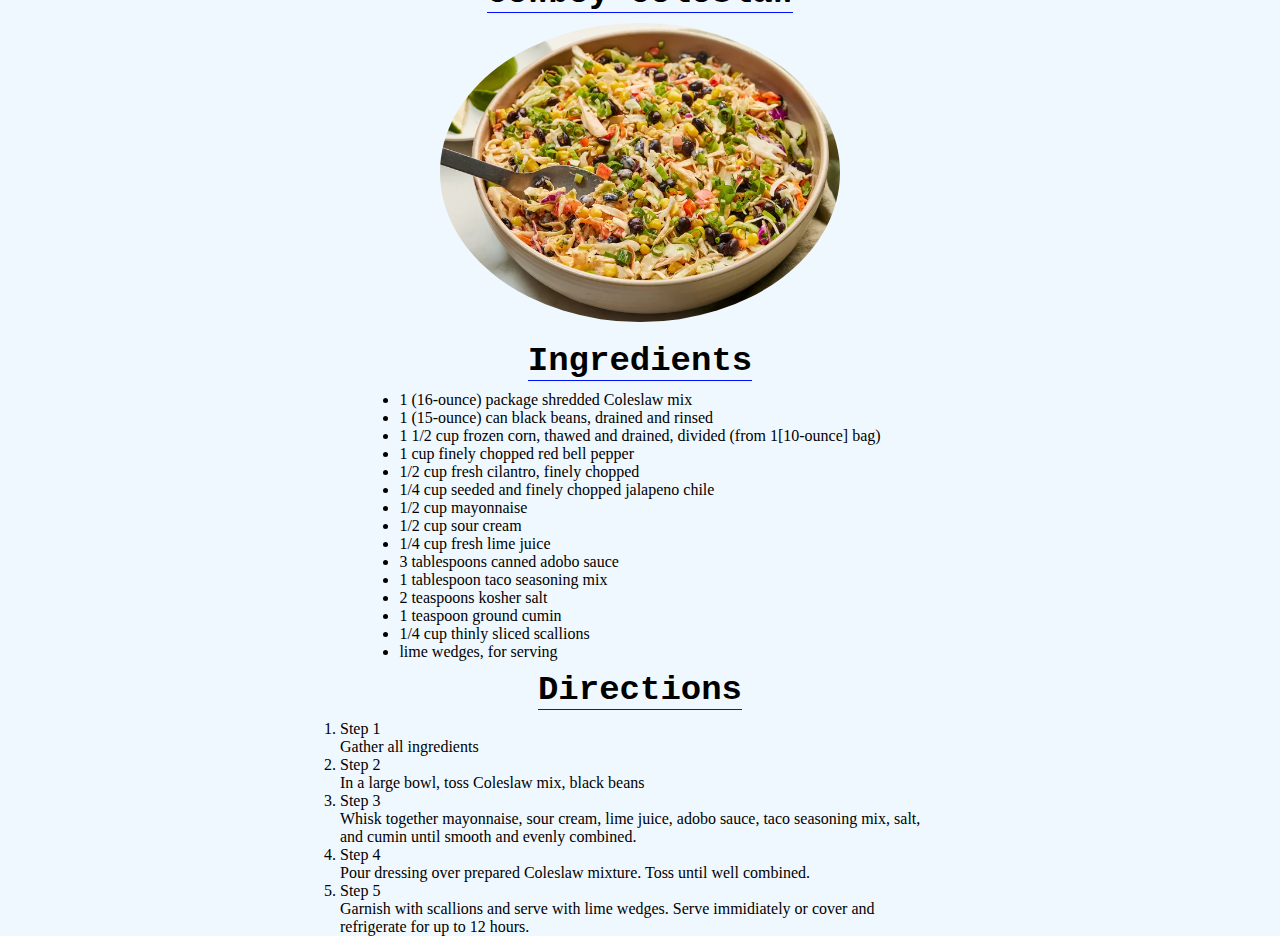
<file: recipes/cowboy-coleslaw.html>
<!DOCTYPE html>
<html lang="en">
    <head>
        <meta charset="UTF-8">
        <title>Cowboy Coleslaw</title>
        <link rel="stylesheet" href="../style.css">
    </head>

    <body>
        <main class="main-page">
            <h1>Cowboy Coleslaw</h1>
            <img src="../images/cowboy-coleslaw.webp" width="400px" alt="cowboy Coleslaw">
            <h2>Ingredients</h2>
            <ul>
                <li>1 (16-ounce) package shredded Coleslaw mix</li>
                <li>1 (15-ounce) can black beans, drained and rinsed</li>
                <li>1 1/2 cup frozen corn, thawed and drained, divided (from 1[10-ounce] bag)</li>
                <li>1 cup finely chopped red bell pepper</li>
                <li>1/2 cup fresh cilantro, finely chopped</li>
                <li>1/4 cup seeded and finely chopped jalapeno chile</li>
                <li>1/2 cup mayonnaise</li>
                <li>1/2 cup sour cream</li>
                <li>1/4 cup fresh lime juice</li>
                <li>3 tablespoons canned adobo sauce</li>
                <li>1 tablespoon taco seasoning mix</li>
                <li>2 teaspoons kosher salt</li>
                <li>1 teaspoon ground cumin</li>
                <li>1/4 cup thinly sliced scallions</li>
                <li>lime wedges, for serving</li>
            </ul>
    
            <h3>Directions</h3>
            <ol>
                <li>Step 1
                    <p>Gather all ingredients</p>
                </li> 
    
                <li>Step 2
                    <p>In a large bowl, toss Coleslaw mix, black beans</p>
                </li>
    
                <li>Step 3
                    <p>Whisk together mayonnaise, sour cream, lime juice, adobo sauce, taco seasoning mix, salt, and cumin until smooth and evenly combined.</p>
                </li>
    
                <li>Step 4
                    <p>Pour dressing over prepared Coleslaw mixture. Toss until well combined.</p>
                </li>
    
                <li>Step 5
                    <p>Garnish with scallions and serve with lime wedges. Serve immidiately or cover and refrigerate for up to 12 hours.</p>
                </li>
            </ol>
        </main>
    </body>
</html>
</file>
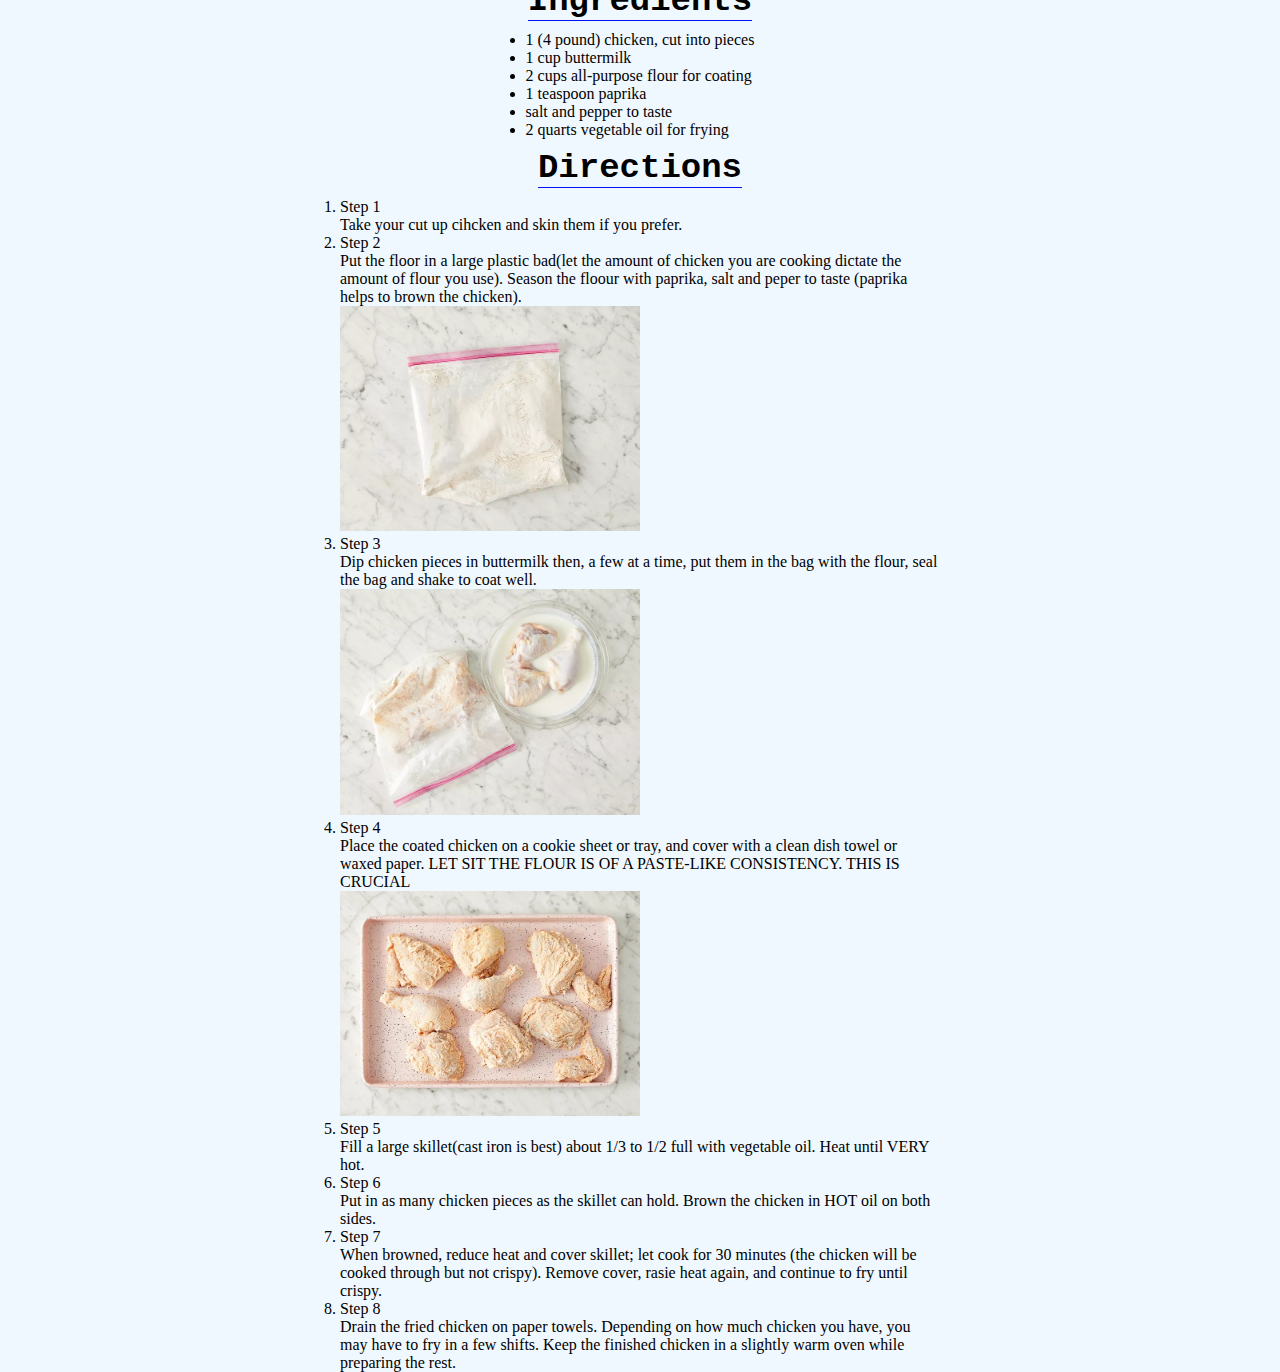
<file: recipes/crispy-fried-chicken.html>
<!DOCTYPE html>
<html lang="en">
    <head>
        <meta charset="UTF-8">
        <title>Cripsy Fried Chicken</title>
        <link rel="stylesheet" href="../style.css">
    </head>

    <body>
        <main class="main-page">
            <h1>Crispy Fried Chicken</h1>
            <img src="../images/chicken.webp" width="500px" alt="Crispy Fried Chicken Dish">
    
            <h2>Ingredients</h2>
            <ul>
                <li>1 (4 pound) chicken, cut into pieces</li>
                <li>1 cup buttermilk</li>
                <li>2 cups all-purpose flour for coating</li>
                <li>1 teaspoon paprika</li>
                <li>salt and pepper to taste</li>
                <li>2 quarts vegetable oil for frying</li>
            </ul>
    
            <h3>Directions</h3>
            <ol>
                <li>Step 1
                    <p>Take your cut up cihcken and skin them if you prefer.</p>
                </li>
    
                <li>Step 2
                    <p>Put the floor in a large plastic bad(let the amount of chicken you are cooking dictate the amount of flour you use). Season the floour with paprika, salt and peper to taste (paprika helps to brown the chicken).</p>
    
                    <img src="../images/flour.webp" width="300px" alt="flour in a plastic bad">
                </li>
    
                <li>Step 3
                    <p>Dip chicken pieces in buttermilk then, a few at a time, put them in the bag with the flour, seal the bag and shake to coat well.</p>
    
                    <img src="../images/dipped-chicken.webp" width="300px" alt="dipped chicken in buttermilk">
                </li>
    
                <li>Step 4
                    <p>Place the coated chicken on a cookie sheet or tray, and cover with a clean dish towel or waxed paper. LET SIT THE FLOUR IS OF A PASTE-LIKE CONSISTENCY. THIS IS CRUCIAL</p>
    
                    <img src="../images/coated-chicken.webp" width="300px" alt="Coated chicken">
                </li>
    
                <li>Step 5
                    <p>Fill a large skillet(cast iron is best) about 1/3 to 1/2 full with vegetable oil. Heat until VERY hot.</p>
                </li>
    
                <li>Step 6
                    <p>Put in as many chicken pieces as the skillet can hold. Brown the chicken in HOT oil on both sides.</p>
                </li>
    
                <li>Step 7
                    <p>When browned, reduce heat and cover skillet; let cook for 30 minutes (the chicken will be cooked through but not crispy). Remove cover, rasie heat again, and continue to fry until crispy.</p>
                </li>
    
                <li>Step 8
                    <p>Drain the fried chicken on paper towels. Depending on how much chicken you have, you may have to fry in a few shifts. Keep the finished chicken in a slightly warm oven while preparing the rest.</p>
                </li>
            </ol>
        </main>
    </body>
</html>
</file>
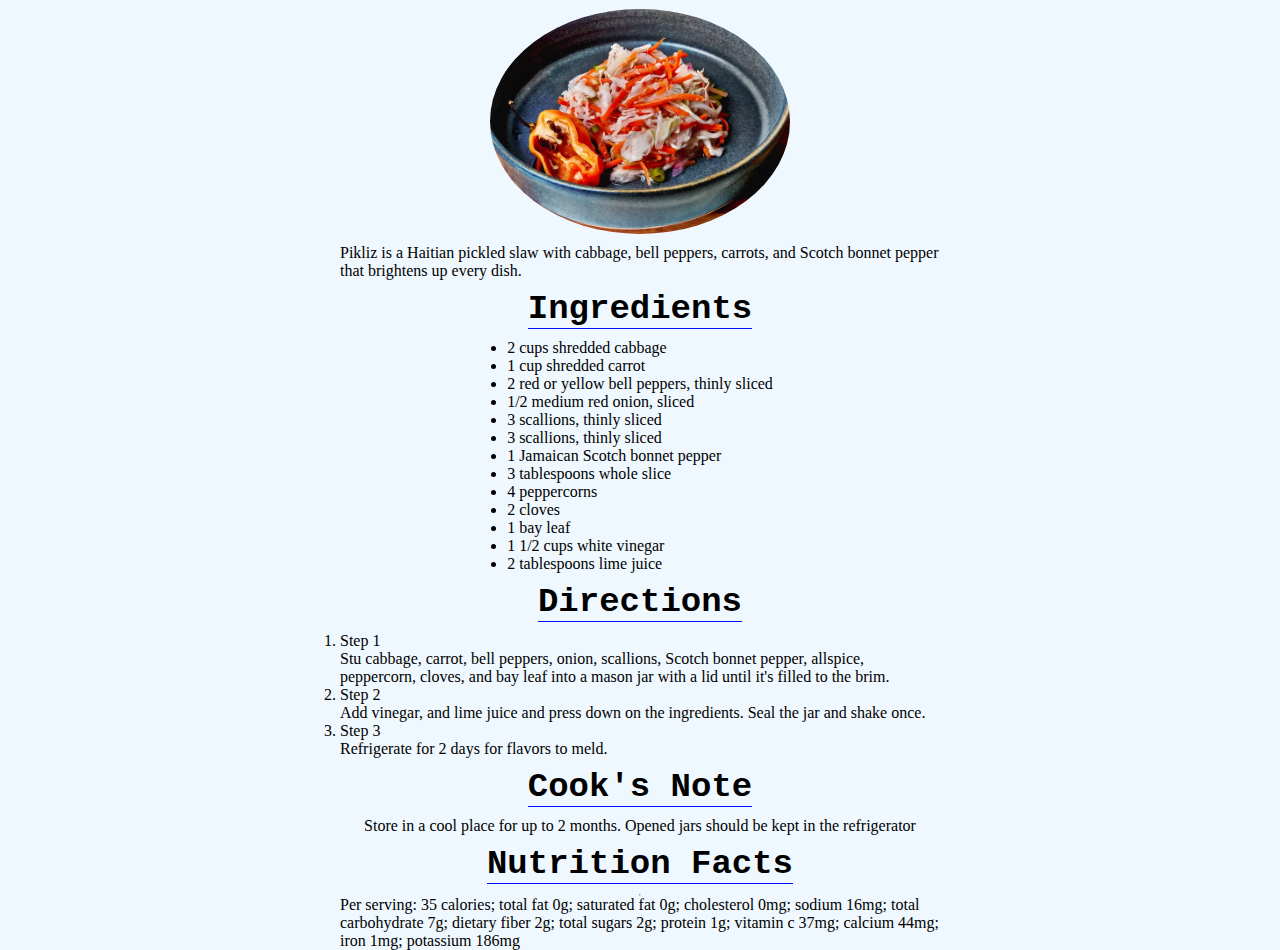
<file: recipes/pikliz.html>
<!DOCTYPE html>
<html lang="en">
    <head>
        <meta charset="UTF-8">
        <title>Pikliz</title>
        <link rel="stylesheet" href="../style.css">
    </head>
    <body>
        <main class="main-page">
            <h1>Pikliz</h1>
            <img src="../images/pikliz.webp" alt="done pikliz dish" width="300px" height="300px">
            <p>Pikliz is a Haitian pickled slaw with cabbage, bell peppers, carrots, and Scotch bonnet pepper that brightens up every dish.</p>

            <h2>Ingredients</h2>
            <ul>
                <li>2 cups shredded cabbage</li>
                <li>1 cup shredded carrot</li>
                <li>2 red or yellow bell peppers, thinly sliced</li>
                <li>1/2 medium red onion, sliced</li>
                <li>3 scallions, thinly sliced</li>
                <li>3 scallions, thinly sliced</li>
                <li>1 Jamaican Scotch bonnet pepper</li>
                <li>3 tablespoons whole slice</li>
                <li>4 peppercorns</li>
                <li>2 cloves</li>
                <li>1 bay leaf</li>
                <li>1 1/2 cups white vinegar</li>
                <li>2 tablespoons lime juice</li>
            </ul>

            <h3>Directions</h3>

            <ol>
                <li>Step 1
                    <p>Stu cabbage, carrot, bell peppers, onion, scallions, Scotch bonnet pepper, allspice, peppercorn, cloves, and bay leaf into a mason jar with a lid until it's filled to the brim.</p>
                </li>

                <li>Step 2
                    <p>Add vinegar, and lime juice and press down on the ingredients. Seal the jar and shake once.</p>
                </li>

                <li>Step 3
                    <p>Refrigerate for 2 days for flavors to meld.</p>
                </li>
            </ol>

            <h3>Cook's Note</h3>
            <p>Store in a cool place for up to 2 months. Opened jars should be kept in the refrigerator</p>

            <h2>Nutrition Facts</h2>
            <hr>
            <p>Per serving: 35 calories; total fat 0g; saturated fat 0g; cholesterol 0mg; sodium 16mg; total carbohydrate 7g; dietary fiber 2g; total sugars 2g; protein 1g; vitamin c 37mg; calcium 44mg; iron 1mg; potassium 186mg</p>
        </main>  
    </body>
</html>
</file>
<file: style.css>
* {
    padding: 0;
    margin: 0;
    box-sizing: border-box;
}

/*** HOME PAGE ***/

.container {
    background-image: url(./images/meal.jpg);
   height: 100vh;
    display: flex;
    flex-direction: column;
    justify-content: center;
    align-items: center;
    width: 100%;
}

.container h1 {
    font-size: 54px;
    font-family: 'Courier New', Courier, monospace;
    border-bottom: solid blue 4px;
    margin-bottom: 10px;
}

.nav ul {
   
    list-style: none;
}

.nav li {
    display: inline-block;
    font-size: 24px;
    text-transform: uppercase;
    padding: 25px 10px;
}

.nav a {
    text-decoration: none;
    background-color: #444343;
    padding: 10px;
    color: #fff;
    border-radius: 8px;
}

.nav a:hover {
    transition: ease-in-out 0.5s;
    background-color: #000fff;
}

/*** RECIPES ***/

h1, h2, h3, h4 {
    font-family: 'Courier New', Courier, monospace;
    font-size: 34px;
    text-align: center;
    margin: 10px 0;
    border-bottom: #000fff solid 1px;
}

body {
    background-color: aliceblue;
    display: flex;
    justify-content: center;
}

.main-page {
    display: flex;
    flex-direction: column;
    justify-content: center;
    align-items: center;
    width: 600px;
    height: 100vh;
}

.main-page > img {
    border-radius: 50%;
    margin-bottom: 10px;
}
</file>
